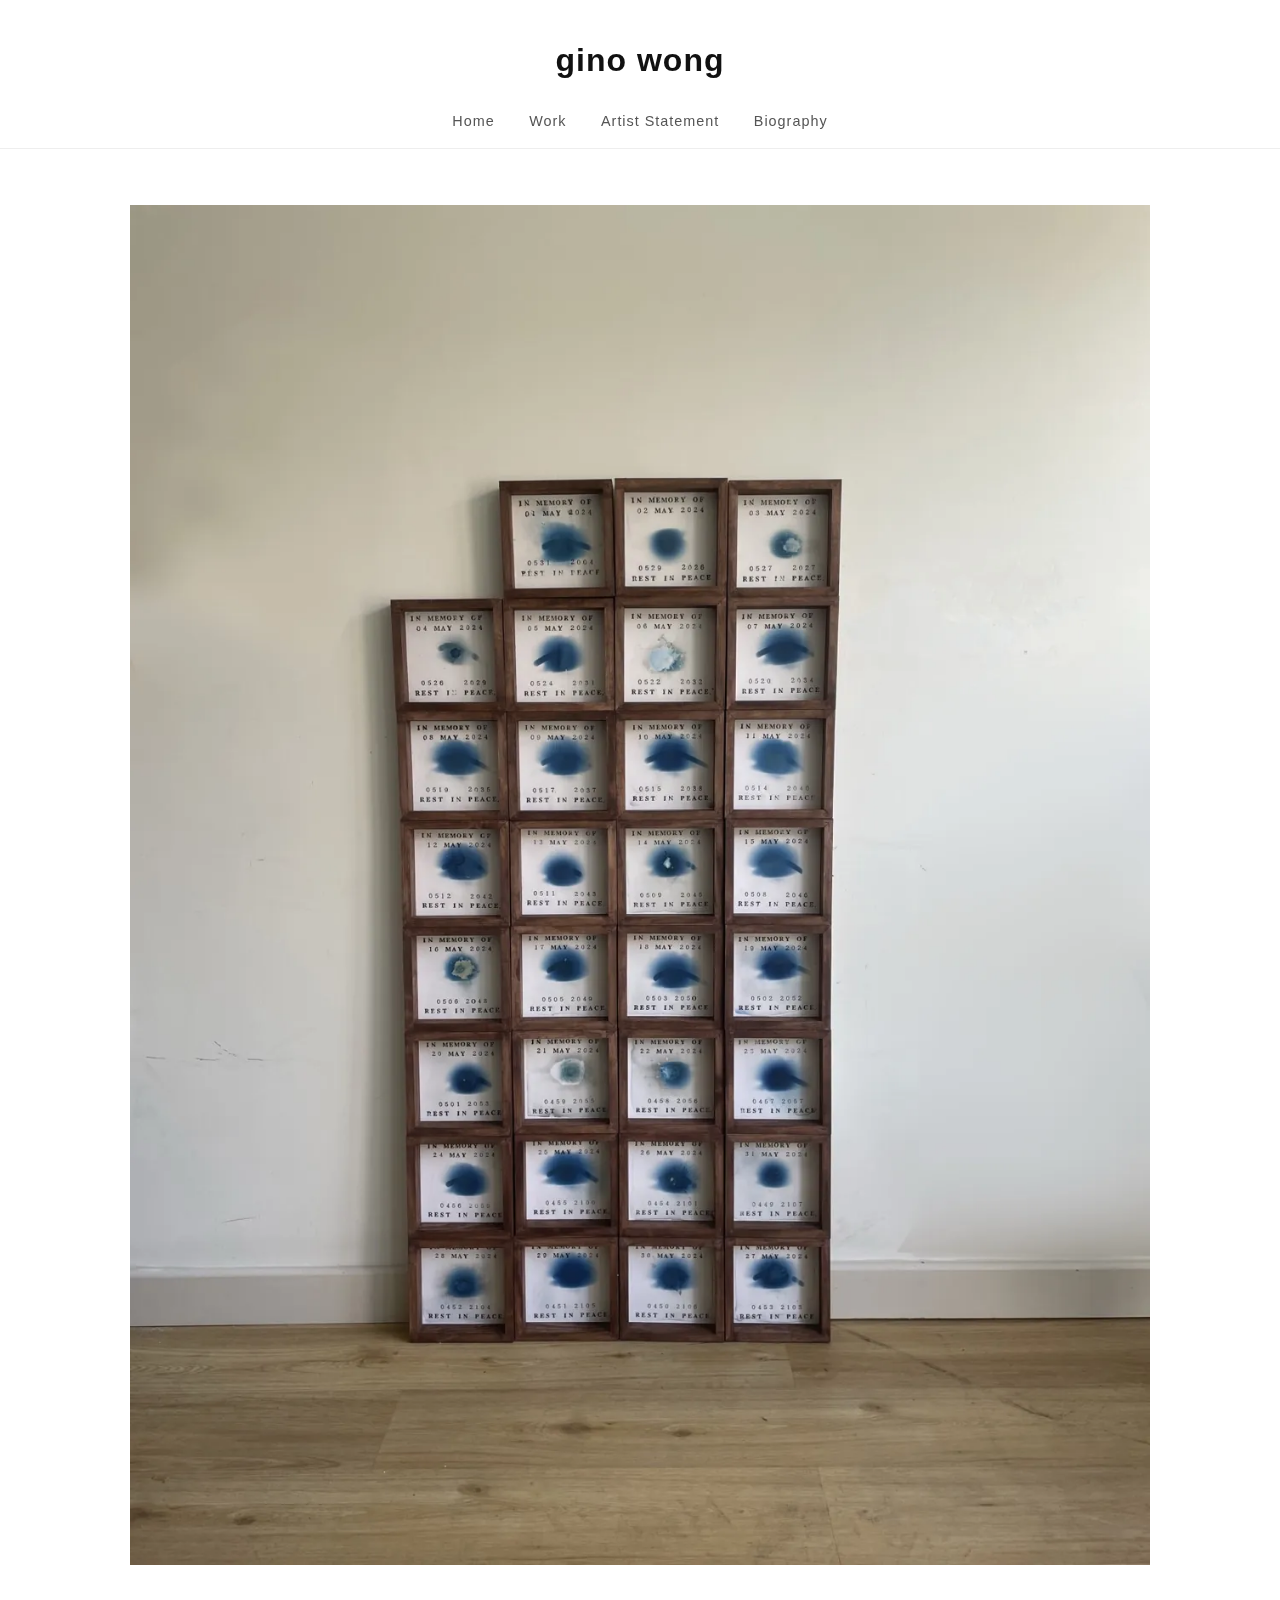
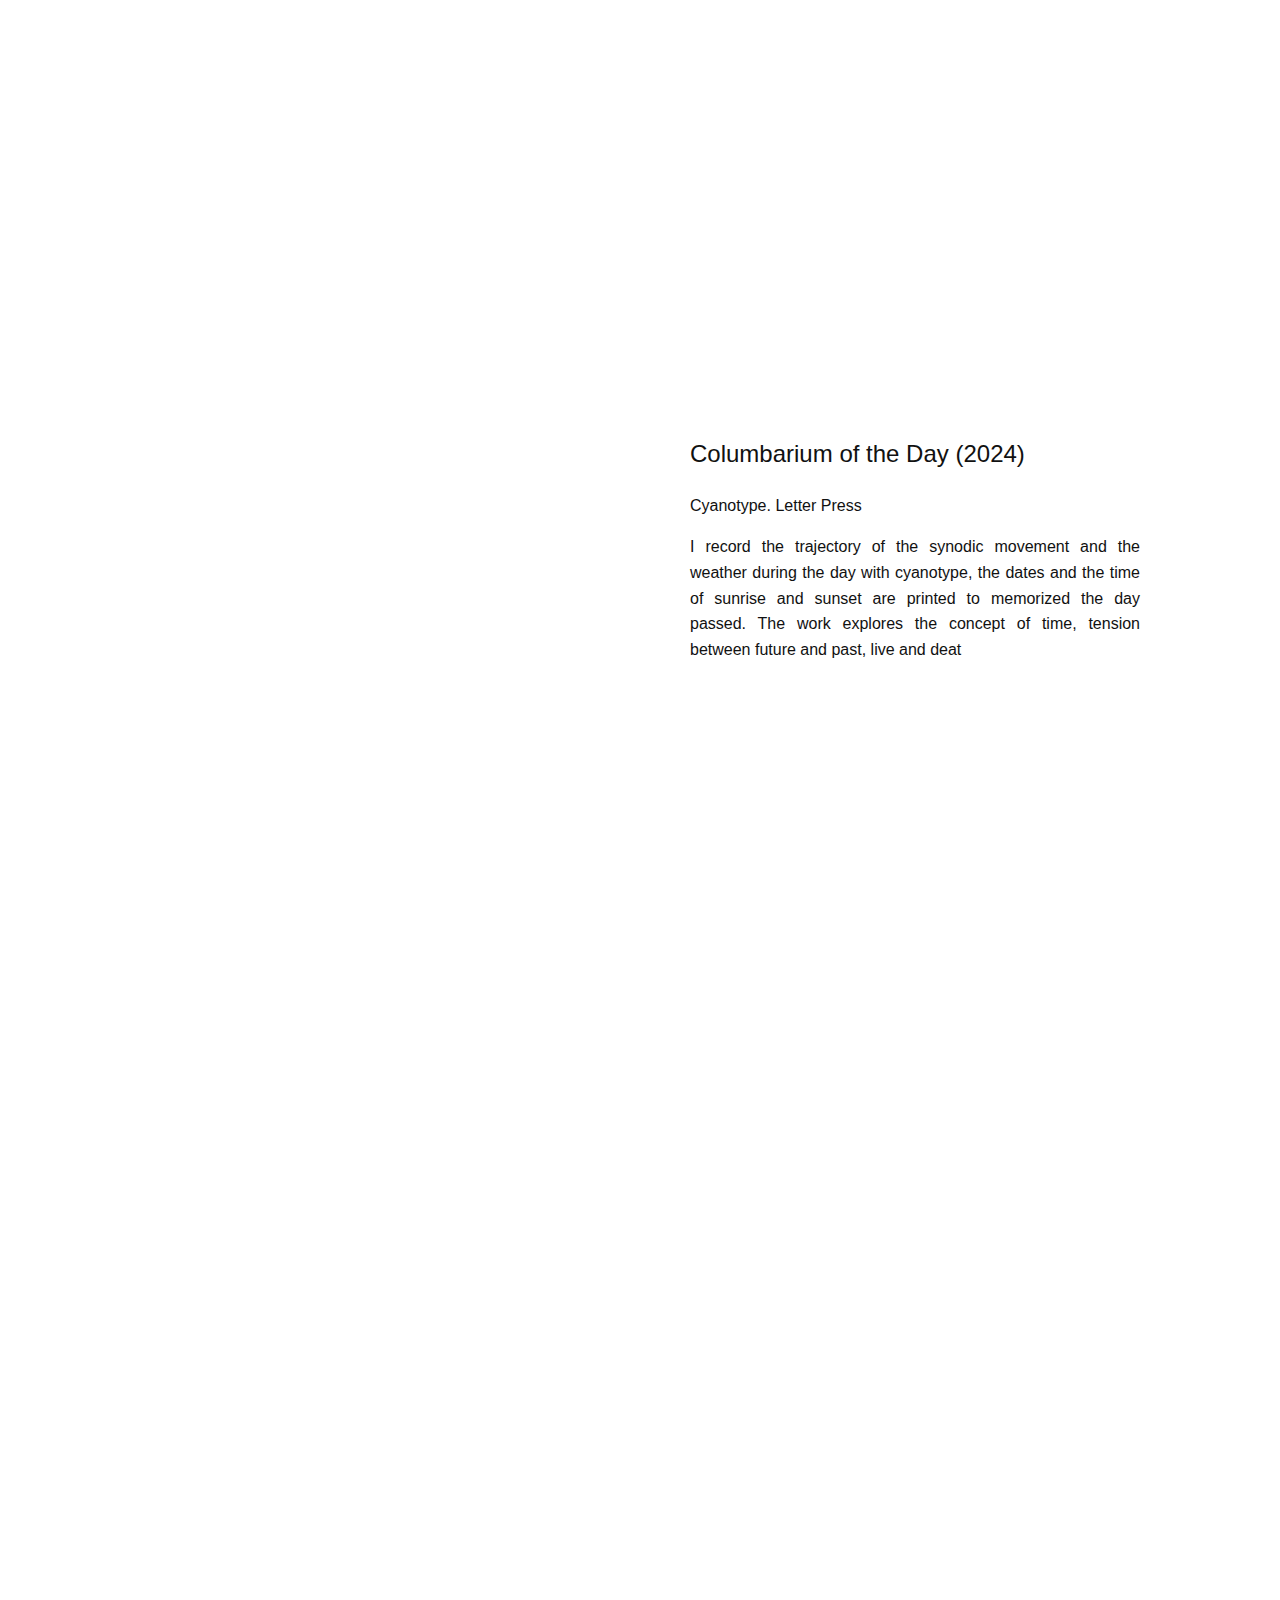
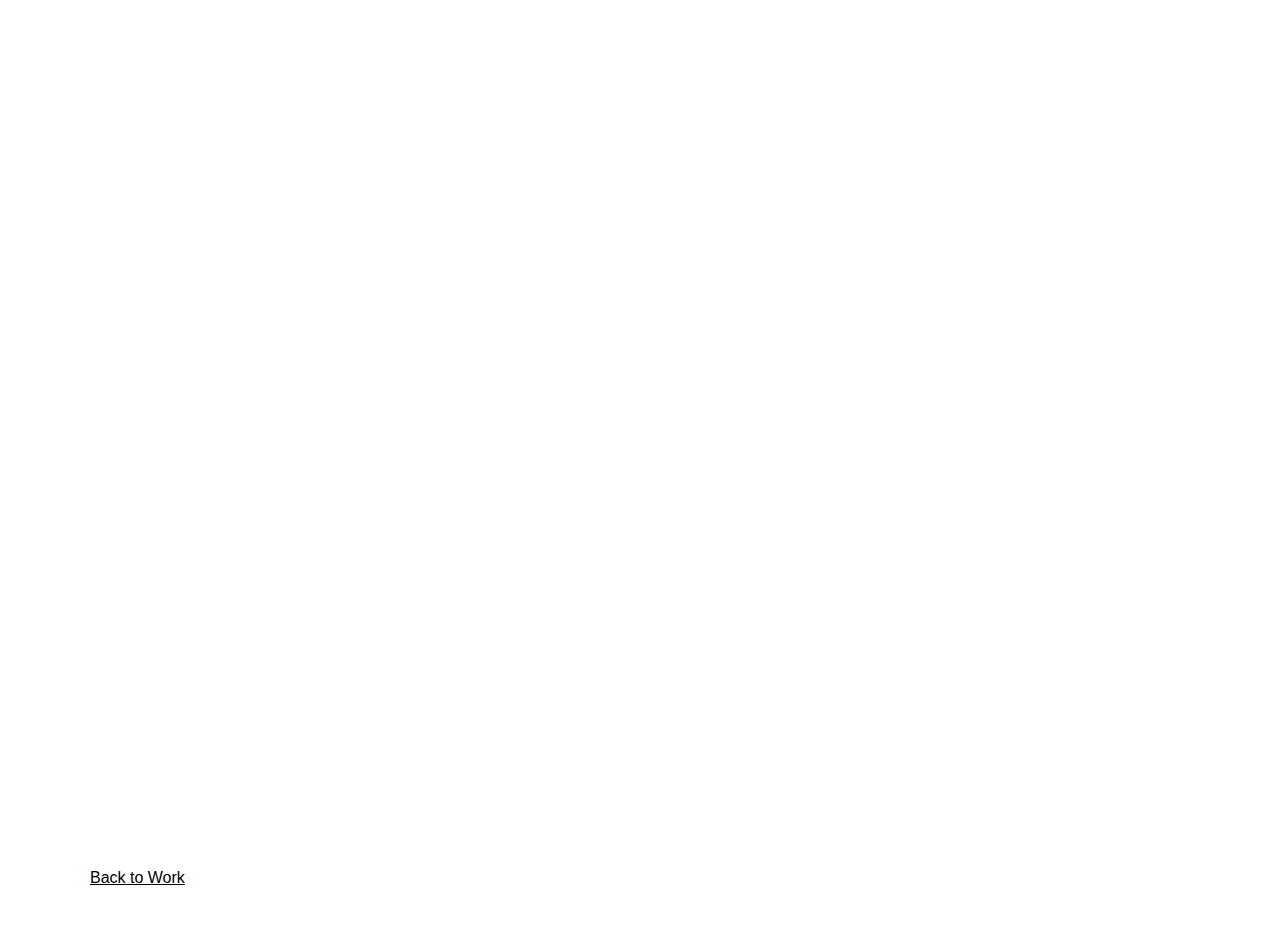
<file: works/projects/p-2022-001-columbarium-of-the-days/index.html>
<!DOCTYPE html>
<html lang="en">
<head>
  <meta charset="UTF-8" />
  <meta name="viewport" content="width=device-width, initial-scale=1.0" />
  <title>Columbarium Of The Days</title>
  <link rel="stylesheet" href="../../../style.css?v=20260129" />
</head>
<body class="columbarium-page">
  <header class="site-header">
    <h1 class="site-title"><a href="../../../index.html" class="site-title-link">Gino Wong</a></h1>
    <nav class="site-nav">
      <a href="../../../index.html" class="nav-link">Home</a>
      <a href="../../../work.html" class="nav-link">Work</a>
      <a href="../../../statement.html" class="nav-link">Artist Statement</a>
      <a href="../../../biography.html" class="nav-link">Biography</a>
    </nav>
  </header>

  <main class="project-main">
    <figure class="project-hero">
      <picture>

        <source srcset="img/hero.webp" type="image/webp">

        <img src="img/hero.jpg" alt="Columbarium Of The Days hero" />

      </picture>
    </figure>
    <section class="col-split">
      <div class="col-feature-grid">
        <picture>

          <source srcset="img/feature/feature-01.webp" type="image/webp">

          <img src="img/feature/feature-01.jpg" alt="Columbarium of the Day feature 01" loading="lazy" decoding="async" />

        </picture>
        <picture>

          <source srcset="img/feature/feature-02.webp" type="image/webp">

          <img src="img/feature/feature-02.jpg" alt="Columbarium of the Day feature 02" loading="lazy" decoding="async" />

        </picture>
        <picture>

          <source srcset="img/feature/feature-03.webp" type="image/webp">

          <img src="img/feature/feature-03.jpg" alt="Columbarium of the Day feature 03" loading="lazy" decoding="async" />

        </picture>
        <picture>

          <source srcset="img/feature/feature-04.webp" type="image/webp">

          <img src="img/feature/feature-04.jpg" alt="Columbarium of the Day feature 04" loading="lazy" decoding="async" />

        </picture>
      </div>
      <div class="col-text">
        <h2>Columbarium of the Day (2024)</h2>
        <p>Cyanotype. Letter Press</p>
        <p>I record the trajectory of the synodic movement and the weather during the day with cyanotype, the dates and the time of sunrise and sunset are printed to memorized the day passed. The work explores the concept of time, tension between future and past, live and deat</p>
      </div>
    </section>

    <section class="col-dates">
      <div class="date-group">
        <div class="date-grid">
        <picture>

          <source srcset="img/dates/2023-05/img-001.webp" type="image/webp">

          <img src="img/dates/2023-05/img-001.jpg" alt="Columbarium of the Day 2023-05 001" loading="lazy" decoding="async" />

        </picture>
        <picture>

          <source srcset="img/dates/2023-05/img-002.webp" type="image/webp">

          <img src="img/dates/2023-05/img-002.jpg" alt="Columbarium of the Day 2023-05 002" loading="lazy" decoding="async" />

        </picture>
        <picture>

          <source srcset="img/dates/2023-05/img-003.webp" type="image/webp">

          <img src="img/dates/2023-05/img-003.jpg" alt="Columbarium of the Day 2023-05 003" loading="lazy" decoding="async" />

        </picture>
        <picture>

          <source srcset="img/dates/2023-05/img-004.webp" type="image/webp">

          <img src="img/dates/2023-05/img-004.jpg" alt="Columbarium of the Day 2023-05 004" loading="lazy" decoding="async" />

        </picture>
        <picture>

          <source srcset="img/dates/2023-05/img-005.webp" type="image/webp">

          <img src="img/dates/2023-05/img-005.jpg" alt="Columbarium of the Day 2023-05 005" loading="lazy" decoding="async" />

        </picture>
        <picture>

          <source srcset="img/dates/2023-05/img-006.webp" type="image/webp">

          <img src="img/dates/2023-05/img-006.jpg" alt="Columbarium of the Day 2023-05 006" loading="lazy" decoding="async" />

        </picture>
        <picture>

          <source srcset="img/dates/2023-05/img-007.webp" type="image/webp">

          <img src="img/dates/2023-05/img-007.jpg" alt="Columbarium of the Day 2023-05 007" loading="lazy" decoding="async" />

        </picture>
        <picture>

          <source srcset="img/dates/2023-05/img-008.webp" type="image/webp">

          <img src="img/dates/2023-05/img-008.jpg" alt="Columbarium of the Day 2023-05 008" loading="lazy" decoding="async" />

        </picture>
        <picture>

          <source srcset="img/dates/2023-05/img-009.webp" type="image/webp">

          <img src="img/dates/2023-05/img-009.jpg" alt="Columbarium of the Day 2023-05 009" loading="lazy" decoding="async" />

        </picture>
        <picture>

          <source srcset="img/dates/2023-05/img-010.webp" type="image/webp">

          <img src="img/dates/2023-05/img-010.jpg" alt="Columbarium of the Day 2023-05 010" loading="lazy" decoding="async" />

        </picture>
        <picture>

          <source srcset="img/dates/2023-05/img-011.webp" type="image/webp">

          <img src="img/dates/2023-05/img-011.jpg" alt="Columbarium of the Day 2023-05 011" loading="lazy" decoding="async" />

        </picture>
        <picture>

          <source srcset="img/dates/2023-05/img-012.webp" type="image/webp">

          <img src="img/dates/2023-05/img-012.jpg" alt="Columbarium of the Day 2023-05 012" loading="lazy" decoding="async" />

        </picture>
        <picture>

          <source srcset="img/dates/2023-05/img-013.webp" type="image/webp">

          <img src="img/dates/2023-05/img-013.jpg" alt="Columbarium of the Day 2023-05 013" loading="lazy" decoding="async" />

        </picture>
        <picture>

          <source srcset="img/dates/2023-05/img-014.webp" type="image/webp">

          <img src="img/dates/2023-05/img-014.jpg" alt="Columbarium of the Day 2023-05 014" loading="lazy" decoding="async" />

        </picture>
        <picture>

          <source srcset="img/dates/2023-05/img-015.webp" type="image/webp">

          <img src="img/dates/2023-05/img-015.jpg" alt="Columbarium of the Day 2023-05 015" loading="lazy" decoding="async" />

        </picture>
        <picture>

          <source srcset="img/dates/2023-05/img-016.webp" type="image/webp">

          <img src="img/dates/2023-05/img-016.jpg" alt="Columbarium of the Day 2023-05 016" loading="lazy" decoding="async" />

        </picture>
        <picture>

          <source srcset="img/dates/2023-05/img-017.webp" type="image/webp">

          <img src="img/dates/2023-05/img-017.jpg" alt="Columbarium of the Day 2023-05 017" loading="lazy" decoding="async" />

        </picture>
        <picture>

          <source srcset="img/dates/2023-05/img-018.webp" type="image/webp">

          <img src="img/dates/2023-05/img-018.jpg" alt="Columbarium of the Day 2023-05 018" loading="lazy" decoding="async" />

        </picture>
        <picture>

          <source srcset="img/dates/2023-05/img-019.webp" type="image/webp">

          <img src="img/dates/2023-05/img-019.jpg" alt="Columbarium of the Day 2023-05 019" loading="lazy" decoding="async" />

        </picture>
        <picture>

          <source srcset="img/dates/2023-05/img-020.webp" type="image/webp">

          <img src="img/dates/2023-05/img-020.jpg" alt="Columbarium of the Day 2023-05 020" loading="lazy" decoding="async" />

        </picture>
        <picture>

          <source srcset="img/dates/2023-05/img-021.webp" type="image/webp">

          <img src="img/dates/2023-05/img-021.jpg" alt="Columbarium of the Day 2023-05 021" loading="lazy" decoding="async" />

        </picture>
        <picture>

          <source srcset="img/dates/2023-05/img-022.webp" type="image/webp">

          <img src="img/dates/2023-05/img-022.jpg" alt="Columbarium of the Day 2023-05 022" loading="lazy" decoding="async" />

        </picture>
        <picture>

          <source srcset="img/dates/2023-05/img-023.webp" type="image/webp">

          <img src="img/dates/2023-05/img-023.jpg" alt="Columbarium of the Day 2023-05 023" loading="lazy" decoding="async" />

        </picture>
        <picture>

          <source srcset="img/dates/2023-05/img-024.webp" type="image/webp">

          <img src="img/dates/2023-05/img-024.jpg" alt="Columbarium of the Day 2023-05 024" loading="lazy" decoding="async" />

        </picture>
        <picture>

          <source srcset="img/dates/2023-05/img-025.webp" type="image/webp">

          <img src="img/dates/2023-05/img-025.jpg" alt="Columbarium of the Day 2023-05 025" loading="lazy" decoding="async" />

        </picture>
        <picture>

          <source srcset="img/dates/2023-05/img-026.webp" type="image/webp">

          <img src="img/dates/2023-05/img-026.jpg" alt="Columbarium of the Day 2023-05 026" loading="lazy" decoding="async" />

        </picture>
        <picture>

          <source srcset="img/dates/2023-05/img-027.webp" type="image/webp">

          <img src="img/dates/2023-05/img-027.jpg" alt="Columbarium of the Day 2023-05 027" loading="lazy" decoding="async" />

        </picture>
        <picture>

          <source srcset="img/dates/2023-05/img-028.webp" type="image/webp">

          <img src="img/dates/2023-05/img-028.jpg" alt="Columbarium of the Day 2023-05 028" loading="lazy" decoding="async" />

        </picture>
        <picture>

          <source srcset="img/dates/2023-05/img-029.webp" type="image/webp">

          <img src="img/dates/2023-05/img-029.jpg" alt="Columbarium of the Day 2023-05 029" loading="lazy" decoding="async" />

        </picture>
        </div>
      </div>
      <div class="date-group">
        <div class="date-grid">
        <picture>

          <source srcset="img/dates/2023-06/img-001.webp" type="image/webp">

          <img src="img/dates/2023-06/img-001.jpg" alt="Columbarium of the Day 2023-06 001" loading="lazy" decoding="async" />

        </picture>
        <picture>

          <source srcset="img/dates/2023-06/img-002.webp" type="image/webp">

          <img src="img/dates/2023-06/img-002.jpg" alt="Columbarium of the Day 2023-06 002" loading="lazy" decoding="async" />

        </picture>
        <picture>

          <source srcset="img/dates/2023-06/img-003.webp" type="image/webp">

          <img src="img/dates/2023-06/img-003.jpg" alt="Columbarium of the Day 2023-06 003" loading="lazy" decoding="async" />

        </picture>
        <picture>

          <source srcset="img/dates/2023-06/img-004.webp" type="image/webp">

          <img src="img/dates/2023-06/img-004.jpg" alt="Columbarium of the Day 2023-06 004" loading="lazy" decoding="async" />

        </picture>
        <picture>

          <source srcset="img/dates/2023-06/img-005.webp" type="image/webp">

          <img src="img/dates/2023-06/img-005.jpg" alt="Columbarium of the Day 2023-06 005" loading="lazy" decoding="async" />

        </picture>
        <picture>

          <source srcset="img/dates/2023-06/img-006.webp" type="image/webp">

          <img src="img/dates/2023-06/img-006.jpg" alt="Columbarium of the Day 2023-06 006" loading="lazy" decoding="async" />

        </picture>
        <picture>

          <source srcset="img/dates/2023-06/img-007.webp" type="image/webp">

          <img src="img/dates/2023-06/img-007.jpg" alt="Columbarium of the Day 2023-06 007" loading="lazy" decoding="async" />

        </picture>
        <picture>

          <source srcset="img/dates/2023-06/img-008.webp" type="image/webp">

          <img src="img/dates/2023-06/img-008.jpg" alt="Columbarium of the Day 2023-06 008" loading="lazy" decoding="async" />

        </picture>
        <picture>

          <source srcset="img/dates/2023-06/img-009.webp" type="image/webp">

          <img src="img/dates/2023-06/img-009.jpg" alt="Columbarium of the Day 2023-06 009" loading="lazy" decoding="async" />

        </picture>
        <picture>

          <source srcset="img/dates/2023-06/img-010.webp" type="image/webp">

          <img src="img/dates/2023-06/img-010.jpg" alt="Columbarium of the Day 2023-06 010" loading="lazy" decoding="async" />

        </picture>
        <picture>

          <source srcset="img/dates/2023-06/img-011.webp" type="image/webp">

          <img src="img/dates/2023-06/img-011.jpg" alt="Columbarium of the Day 2023-06 011" loading="lazy" decoding="async" />

        </picture>
        <picture>

          <source srcset="img/dates/2023-06/img-012.webp" type="image/webp">

          <img src="img/dates/2023-06/img-012.jpg" alt="Columbarium of the Day 2023-06 012" loading="lazy" decoding="async" />

        </picture>
        <picture>

          <source srcset="img/dates/2023-06/img-013.webp" type="image/webp">

          <img src="img/dates/2023-06/img-013.jpg" alt="Columbarium of the Day 2023-06 013" loading="lazy" decoding="async" />

        </picture>
        <picture>

          <source srcset="img/dates/2023-06/img-014.webp" type="image/webp">

          <img src="img/dates/2023-06/img-014.jpg" alt="Columbarium of the Day 2023-06 014" loading="lazy" decoding="async" />

        </picture>
        <picture>

          <source srcset="img/dates/2023-06/img-015.webp" type="image/webp">

          <img src="img/dates/2023-06/img-015.jpg" alt="Columbarium of the Day 2023-06 015" loading="lazy" decoding="async" />

        </picture>
        <picture>

          <source srcset="img/dates/2023-06/img-016.webp" type="image/webp">

          <img src="img/dates/2023-06/img-016.jpg" alt="Columbarium of the Day 2023-06 016" loading="lazy" decoding="async" />

        </picture>
        <picture>

          <source srcset="img/dates/2023-06/img-017.webp" type="image/webp">

          <img src="img/dates/2023-06/img-017.jpg" alt="Columbarium of the Day 2023-06 017" loading="lazy" decoding="async" />

        </picture>
        <picture>

          <source srcset="img/dates/2023-06/img-018.webp" type="image/webp">

          <img src="img/dates/2023-06/img-018.jpg" alt="Columbarium of the Day 2023-06 018" loading="lazy" decoding="async" />

        </picture>
        <picture>

          <source srcset="img/dates/2023-06/img-019.webp" type="image/webp">

          <img src="img/dates/2023-06/img-019.jpg" alt="Columbarium of the Day 2023-06 019" loading="lazy" decoding="async" />

        </picture>
        <picture>

          <source srcset="img/dates/2023-06/img-020.webp" type="image/webp">

          <img src="img/dates/2023-06/img-020.jpg" alt="Columbarium of the Day 2023-06 020" loading="lazy" decoding="async" />

        </picture>
        <picture>

          <source srcset="img/dates/2023-06/img-021.webp" type="image/webp">

          <img src="img/dates/2023-06/img-021.jpg" alt="Columbarium of the Day 2023-06 021" loading="lazy" decoding="async" />

        </picture>
        <picture>

          <source srcset="img/dates/2023-06/img-022.webp" type="image/webp">

          <img src="img/dates/2023-06/img-022.jpg" alt="Columbarium of the Day 2023-06 022" loading="lazy" decoding="async" />

        </picture>
        <picture>

          <source srcset="img/dates/2023-06/img-023.webp" type="image/webp">

          <img src="img/dates/2023-06/img-023.jpg" alt="Columbarium of the Day 2023-06 023" loading="lazy" decoding="async" />

        </picture>
        <picture>

          <source srcset="img/dates/2023-06/img-024.webp" type="image/webp">

          <img src="img/dates/2023-06/img-024.jpg" alt="Columbarium of the Day 2023-06 024" loading="lazy" decoding="async" />

        </picture>
        <picture>

          <source srcset="img/dates/2023-06/img-025.webp" type="image/webp">

          <img src="img/dates/2023-06/img-025.jpg" alt="Columbarium of the Day 2023-06 025" loading="lazy" decoding="async" />

        </picture>
        <picture>

          <source srcset="img/dates/2023-06/img-026.webp" type="image/webp">

          <img src="img/dates/2023-06/img-026.jpg" alt="Columbarium of the Day 2023-06 026" loading="lazy" decoding="async" />

        </picture>
        <picture>

          <source srcset="img/dates/2023-06/img-027.webp" type="image/webp">

          <img src="img/dates/2023-06/img-027.jpg" alt="Columbarium of the Day 2023-06 027" loading="lazy" decoding="async" />

        </picture>
        <picture>

          <source srcset="img/dates/2023-06/img-028.webp" type="image/webp">

          <img src="img/dates/2023-06/img-028.jpg" alt="Columbarium of the Day 2023-06 028" loading="lazy" decoding="async" />

        </picture>
        <picture>

          <source srcset="img/dates/2023-06/img-029.webp" type="image/webp">

          <img src="img/dates/2023-06/img-029.jpg" alt="Columbarium of the Day 2023-06 029" loading="lazy" decoding="async" />

        </picture>
        </div>
      </div>
      <div class="date-group">
        <div class="date-grid">
        <picture>

          <source srcset="img/dates/2023-07/img-001.webp" type="image/webp">

          <img src="img/dates/2023-07/img-001.jpg" alt="Columbarium of the Day 2023-07 001" loading="lazy" decoding="async" />

        </picture>
        <picture>

          <source srcset="img/dates/2023-07/img-002.webp" type="image/webp">

          <img src="img/dates/2023-07/img-002.jpg" alt="Columbarium of the Day 2023-07 002" loading="lazy" decoding="async" />

        </picture>
        <picture>

          <source srcset="img/dates/2023-07/img-003.webp" type="image/webp">

          <img src="img/dates/2023-07/img-003.jpg" alt="Columbarium of the Day 2023-07 003" loading="lazy" decoding="async" />

        </picture>
        <picture>

          <source srcset="img/dates/2023-07/img-004.webp" type="image/webp">

          <img src="img/dates/2023-07/img-004.jpg" alt="Columbarium of the Day 2023-07 004" loading="lazy" decoding="async" />

        </picture>
        <picture>

          <source srcset="img/dates/2023-07/img-005.webp" type="image/webp">

          <img src="img/dates/2023-07/img-005.jpg" alt="Columbarium of the Day 2023-07 005" loading="lazy" decoding="async" />

        </picture>
        <picture>

          <source srcset="img/dates/2023-07/img-006.webp" type="image/webp">

          <img src="img/dates/2023-07/img-006.jpg" alt="Columbarium of the Day 2023-07 006" loading="lazy" decoding="async" />

        </picture>
        <picture>

          <source srcset="img/dates/2023-07/img-007.webp" type="image/webp">

          <img src="img/dates/2023-07/img-007.jpg" alt="Columbarium of the Day 2023-07 007" loading="lazy" decoding="async" />

        </picture>
        <picture>

          <source srcset="img/dates/2023-07/img-008.webp" type="image/webp">

          <img src="img/dates/2023-07/img-008.jpg" alt="Columbarium of the Day 2023-07 008" loading="lazy" decoding="async" />

        </picture>
        <picture>

          <source srcset="img/dates/2023-07/img-009.webp" type="image/webp">

          <img src="img/dates/2023-07/img-009.jpg" alt="Columbarium of the Day 2023-07 009" loading="lazy" decoding="async" />

        </picture>
        <picture>

          <source srcset="img/dates/2023-07/img-010.webp" type="image/webp">

          <img src="img/dates/2023-07/img-010.jpg" alt="Columbarium of the Day 2023-07 010" loading="lazy" decoding="async" />

        </picture>
        <picture>

          <source srcset="img/dates/2023-07/img-011.webp" type="image/webp">

          <img src="img/dates/2023-07/img-011.jpg" alt="Columbarium of the Day 2023-07 011" loading="lazy" decoding="async" />

        </picture>
        <picture>

          <source srcset="img/dates/2023-07/img-012.webp" type="image/webp">

          <img src="img/dates/2023-07/img-012.jpg" alt="Columbarium of the Day 2023-07 012" loading="lazy" decoding="async" />

        </picture>
        <picture>

          <source srcset="img/dates/2023-07/img-013.webp" type="image/webp">

          <img src="img/dates/2023-07/img-013.jpg" alt="Columbarium of the Day 2023-07 013" loading="lazy" decoding="async" />

        </picture>
        <picture>

          <source srcset="img/dates/2023-07/img-014.webp" type="image/webp">

          <img src="img/dates/2023-07/img-014.jpg" alt="Columbarium of the Day 2023-07 014" loading="lazy" decoding="async" />

        </picture>
        <picture>

          <source srcset="img/dates/2023-07/img-015.webp" type="image/webp">

          <img src="img/dates/2023-07/img-015.jpg" alt="Columbarium of the Day 2023-07 015" loading="lazy" decoding="async" />

        </picture>
        <picture>

          <source srcset="img/dates/2023-07/img-016.webp" type="image/webp">

          <img src="img/dates/2023-07/img-016.jpg" alt="Columbarium of the Day 2023-07 016" loading="lazy" decoding="async" />

        </picture>
        <picture>

          <source srcset="img/dates/2023-07/img-017.webp" type="image/webp">

          <img src="img/dates/2023-07/img-017.jpg" alt="Columbarium of the Day 2023-07 017" loading="lazy" decoding="async" />

        </picture>
        <picture>

          <source srcset="img/dates/2023-07/img-018.webp" type="image/webp">

          <img src="img/dates/2023-07/img-018.jpg" alt="Columbarium of the Day 2023-07 018" loading="lazy" decoding="async" />

        </picture>
        <picture>

          <source srcset="img/dates/2023-07/img-019.webp" type="image/webp">

          <img src="img/dates/2023-07/img-019.jpg" alt="Columbarium of the Day 2023-07 019" loading="lazy" decoding="async" />

        </picture>
        <picture>

          <source srcset="img/dates/2023-07/img-020.webp" type="image/webp">

          <img src="img/dates/2023-07/img-020.jpg" alt="Columbarium of the Day 2023-07 020" loading="lazy" decoding="async" />

        </picture>
        <picture>

          <source srcset="img/dates/2023-07/img-021.webp" type="image/webp">

          <img src="img/dates/2023-07/img-021.jpg" alt="Columbarium of the Day 2023-07 021" loading="lazy" decoding="async" />

        </picture>
        <picture>

          <source srcset="img/dates/2023-07/img-022.webp" type="image/webp">

          <img src="img/dates/2023-07/img-022.jpg" alt="Columbarium of the Day 2023-07 022" loading="lazy" decoding="async" />

        </picture>
        <picture>

          <source srcset="img/dates/2023-07/img-023.webp" type="image/webp">

          <img src="img/dates/2023-07/img-023.jpg" alt="Columbarium of the Day 2023-07 023" loading="lazy" decoding="async" />

        </picture>
        <picture>

          <source srcset="img/dates/2023-07/img-024.webp" type="image/webp">

          <img src="img/dates/2023-07/img-024.jpg" alt="Columbarium of the Day 2023-07 024" loading="lazy" decoding="async" />

        </picture>
        <picture>

          <source srcset="img/dates/2023-07/img-025.webp" type="image/webp">

          <img src="img/dates/2023-07/img-025.jpg" alt="Columbarium of the Day 2023-07 025" loading="lazy" decoding="async" />

        </picture>
        <picture>

          <source srcset="img/dates/2023-07/img-026.webp" type="image/webp">

          <img src="img/dates/2023-07/img-026.jpg" alt="Columbarium of the Day 2023-07 026" loading="lazy" decoding="async" />

        </picture>
        <picture>

          <source srcset="img/dates/2023-07/img-027.webp" type="image/webp">

          <img src="img/dates/2023-07/img-027.jpg" alt="Columbarium of the Day 2023-07 027" loading="lazy" decoding="async" />

        </picture>
        <picture>

          <source srcset="img/dates/2023-07/img-028.webp" type="image/webp">

          <img src="img/dates/2023-07/img-028.jpg" alt="Columbarium of the Day 2023-07 028" loading="lazy" decoding="async" />

        </picture>
        <picture>

          <source srcset="img/dates/2023-07/img-029.webp" type="image/webp">

          <img src="img/dates/2023-07/img-029.jpg" alt="Columbarium of the Day 2023-07 029" loading="lazy" decoding="async" />

        </picture>
        <picture>

          <source srcset="img/dates/2023-07/img-030.webp" type="image/webp">

          <img src="img/dates/2023-07/img-030.jpg" alt="Columbarium of the Day 2023-07 030" loading="lazy" decoding="async" />

        </picture>
        </div>
      </div>
    </section>
    <div class="project-back">
      <a href="../../../work.html" class="back-link">Back to Work</a>
    </div>
  </main>
</body>
</html>
</file>
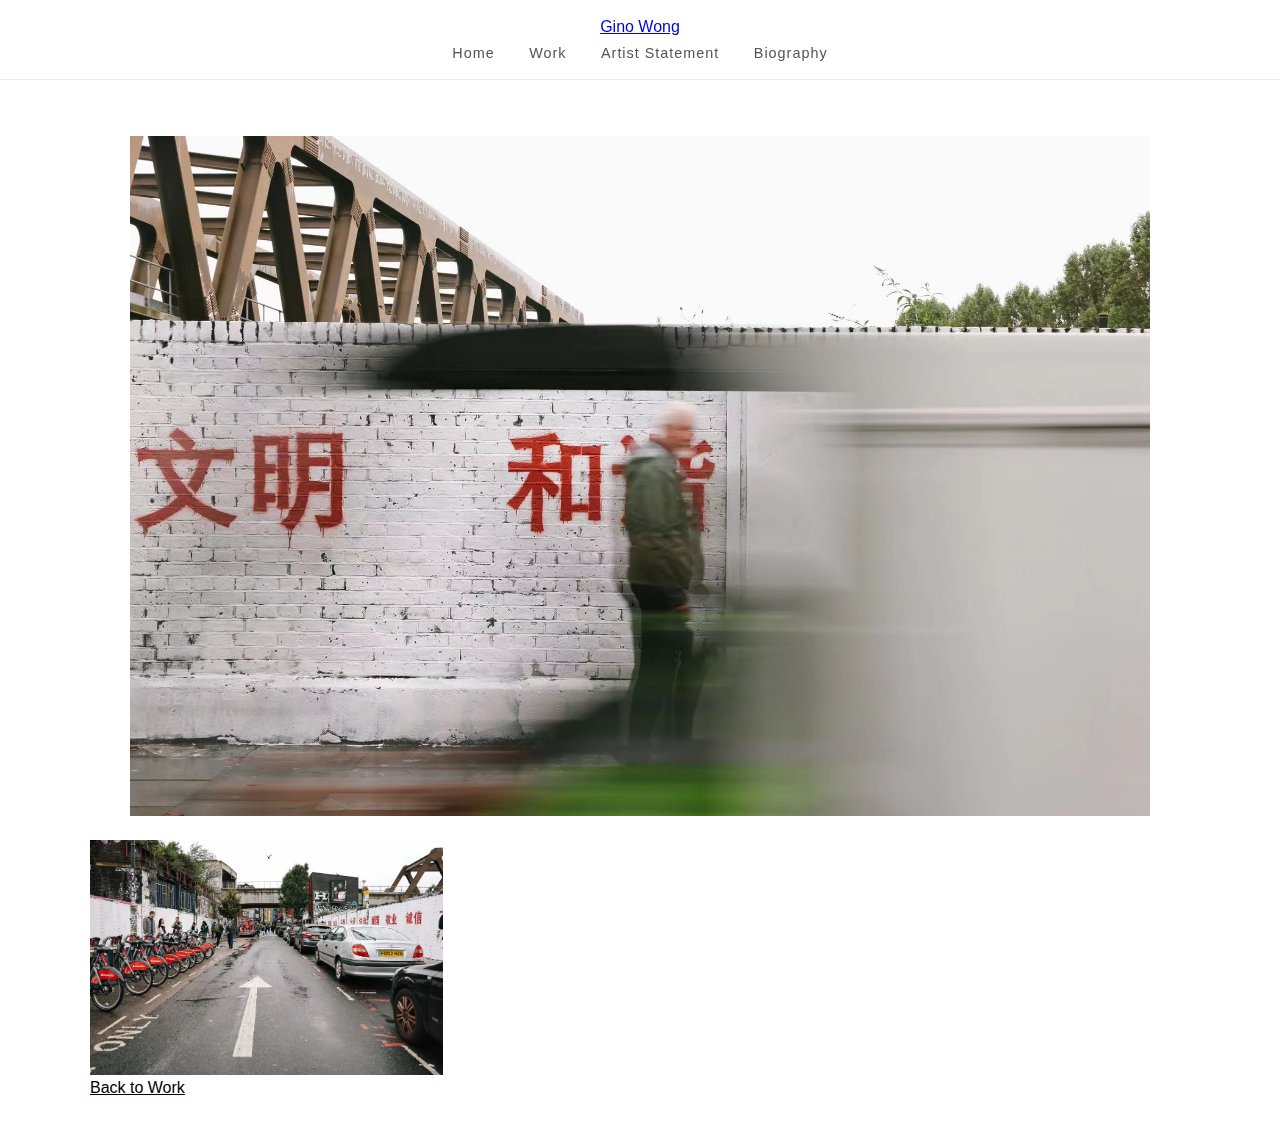
<file: works/projects/p-2023-001-east-london-socialist-value/index.html>
<!DOCTYPE html>
<html lang="en">
<head>
  <meta charset="UTF-8" />
  <meta name="viewport" content="width=device-width, initial-scale=1.0" />
  <title>East London Socialist Value</title>
  <link rel="stylesheet" href="../../../style.css" />
</head>
<body>
  <header class="site-header">
    <div class="site-title-wrapper">
      <a class="site-title" href="../../../index.html">Gino Wong</a>
    </div>
    <nav class="site-nav">
      <a href="../../../index.html" class="nav-link">Home</a>
      <a href="../../../work.html" class="nav-link">Work</a>
      <a href="../../../statement.html" class="nav-link">Artist Statement</a>
      <a href="../../../biography.html" class="nav-link">Biography</a>
    </nav>
  </header>

  <main class="project-main">
    <figure class="project-hero">
      <img src="img/hero.jpg" alt="East London Socialist Value hero" />
    </figure>

    <section class="project-gallery">
      <div class="project-grid">
        <img src="img/01.jpg" alt="East London Socialist Value image 01" />
        <!-- Add more images: 02.jpg, 03.jpg... -->
      </div>
    </section>

    <div class="project-back">
      <a href="../../../work.html" class="back-link">Back to Work</a>
    </div>
  </main>
</body>
</html>
</file>
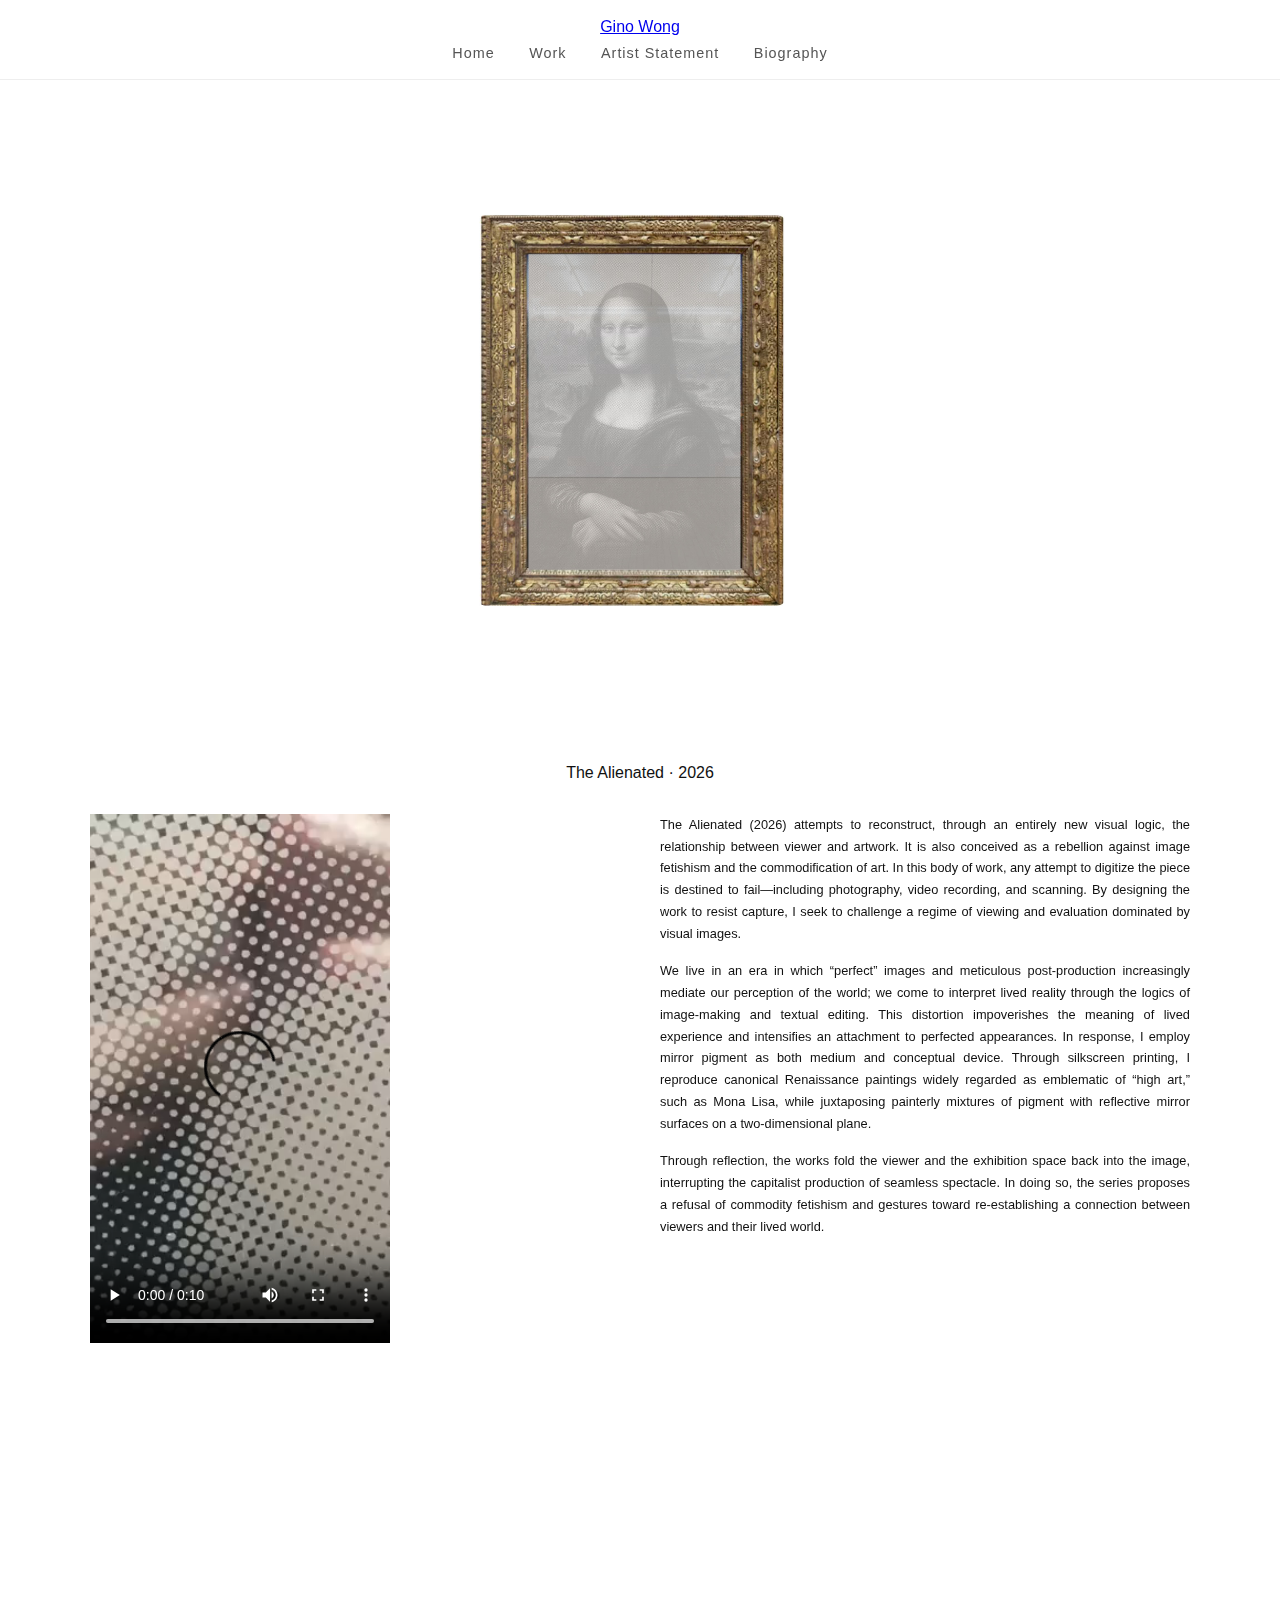
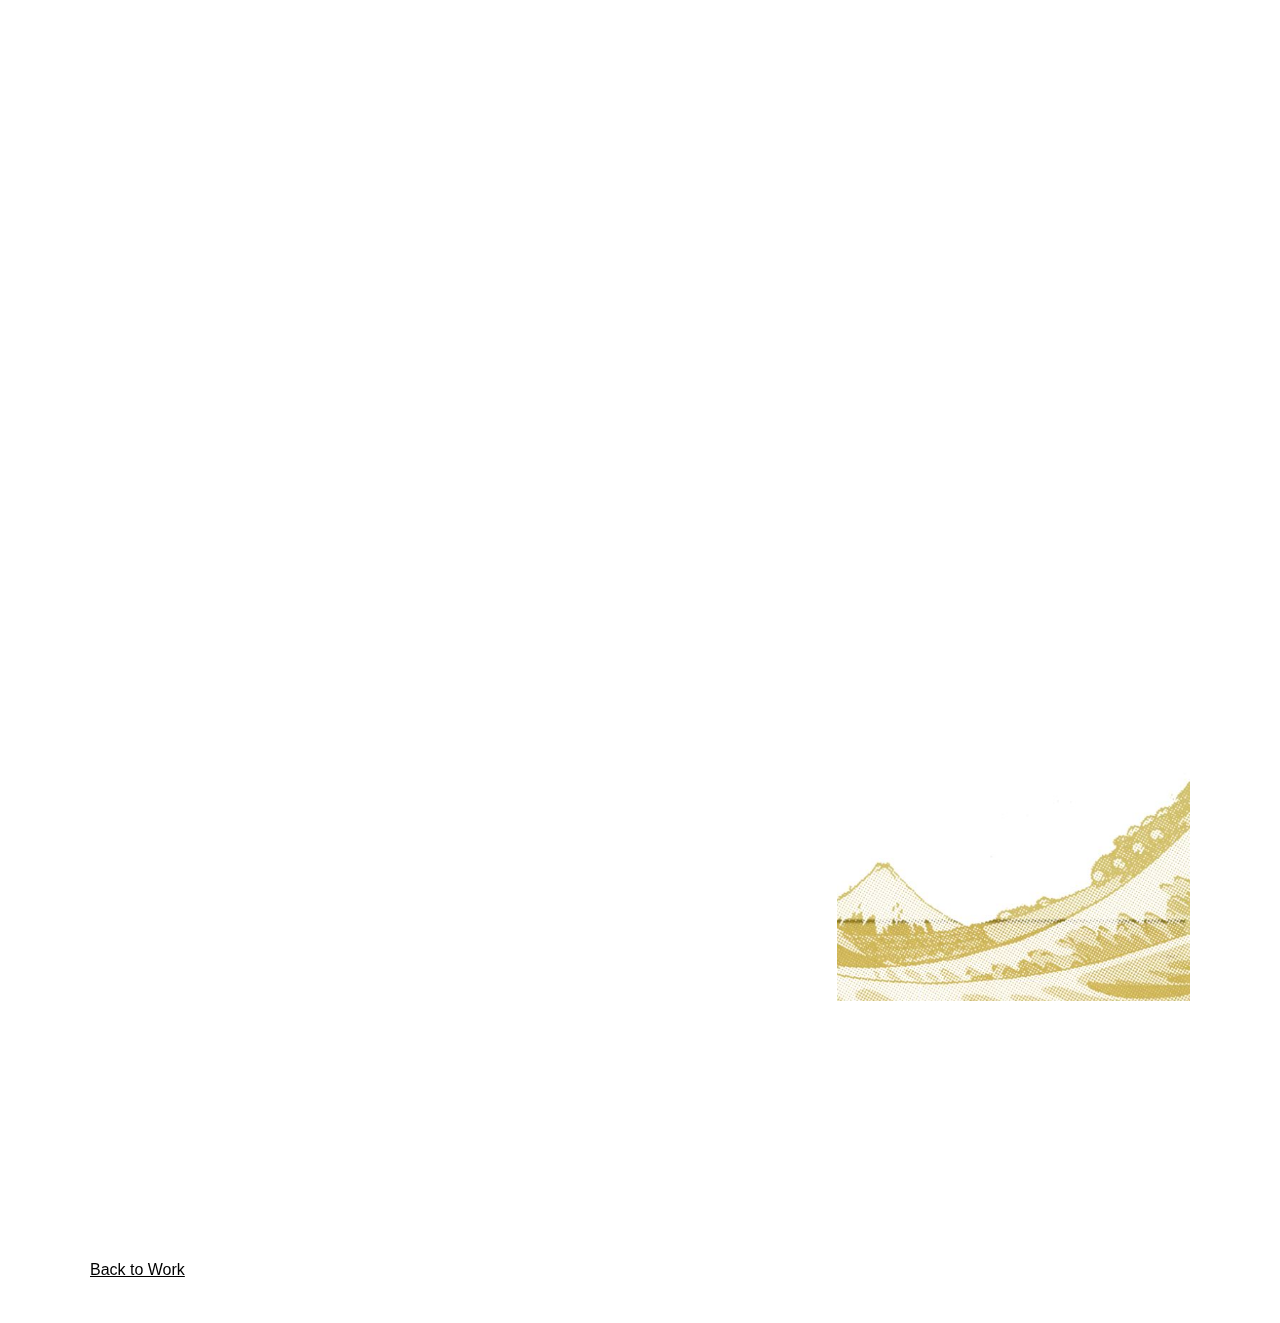
<file: works/projects/p-2024-002-the-alienated/index.html>
<!DOCTYPE html>
<html lang="en">
<head>
  <meta charset="UTF-8" />
  <meta name="viewport" content="width=device-width, initial-scale=1.0" />
  <title>The Alienated</title>
  <link rel="stylesheet" href="../../../style.css" />
</head>
<body class="alienated-page">
  <header class="site-header">
    <div class="site-title-wrapper">
      <a class="site-title" href="../../../index.html">Gino Wong</a>
    </div>
    <nav class="site-nav">
      <a href="../../../index.html" class="nav-link">Home</a>
      <a href="../../../work.html" class="nav-link">Work</a>
      <a href="../../../statement.html" class="nav-link">Artist Statement</a>
      <a href="../../../biography.html" class="nav-link">Biography</a>
    </nav>
  </header>

  <main class="project-main">
    <figure class="project-hero">
      <img src="img/hero.jpg" alt="The Alienated hero" />
    </figure>

    <div class="project-midtitle">The Alienated · 2026</div>

    <section class="project-detail-split">
      <div class="project-detail-media">
        <video src="video/detail.mp4" controls></video>
      </div>
      <div class="project-detail-text">
        <p>The Alienated (2026) attempts to reconstruct, through an entirely new visual logic, the relationship between viewer and artwork. It is also conceived as a rebellion against image fetishism and the commodification of art. In this body of work, any attempt to digitize the piece is destined to fail—including photography, video recording, and scanning. By designing the work to resist capture, I seek to challenge a regime of viewing and evaluation dominated by visual images.</p>
        <p>We live in an era in which “perfect” images and meticulous post-production increasingly mediate our perception of the world; we come to interpret lived reality through the logics of image-making and textual editing. This distortion impoverishes the meaning of lived experience and intensifies an attachment to perfected appearances. In response, I employ mirror pigment as both medium and conceptual device. Through silkscreen printing, I reproduce canonical Renaissance paintings widely regarded as emblematic of “high art,” such as Mona Lisa, while juxtaposing painterly mixtures of pigment with reflective mirror surfaces on a two-dimensional plane.</p>
        <p>Through reflection, the works fold the viewer and the exhibition space back into the image, interrupting the capitalist production of seamless spectacle. In doing so, the series proposes a refusal of commodity fetishism and gestures toward re-establishing a connection between viewers and their lived world.</p>
      </div>
    </section>

    <section class="project-gallery">
      <div class="project-grid">
        <img src="img/001.jpg" alt="The Alienated image 01" loading="lazy" decoding="async" />
        <img src="img/002.jpg" alt="The Alienated image 02" loading="lazy" decoding="async" />
        <img src="img/003.jpg" alt="The Alienated image 03" loading="lazy" decoding="async" />
        <img src="img/004.jpg" alt="The Alienated image 04" loading="lazy" decoding="async" />
        <img src="img/005.jpg" alt="The Alienated image 05" loading="lazy" decoding="async" />
        <img src="img/006.jpg" alt="The Alienated image 06" loading="lazy" decoding="async" />
        <img src="img/007.jpg" alt="The Alienated image 07" loading="lazy" decoding="async" />
        <img src="img/008.jpg" alt="The Alienated image 08" loading="lazy" decoding="async" />
        <img src="img/009.jpg" alt="The Alienated image 09" loading="lazy" decoding="async" />
        <img src="img/011.jpg" alt="The Alienated image 11" loading="lazy" decoding="async" />
        <img src="img/012.JPG" alt="The Alienated image 12" loading="lazy" decoding="async" />
      </div>
    </section>

    <div class="project-back">
      <a href="../../../work.html" class="back-link">Back to Work</a>
    </div>
  </main>
</body>
</html>
</file>
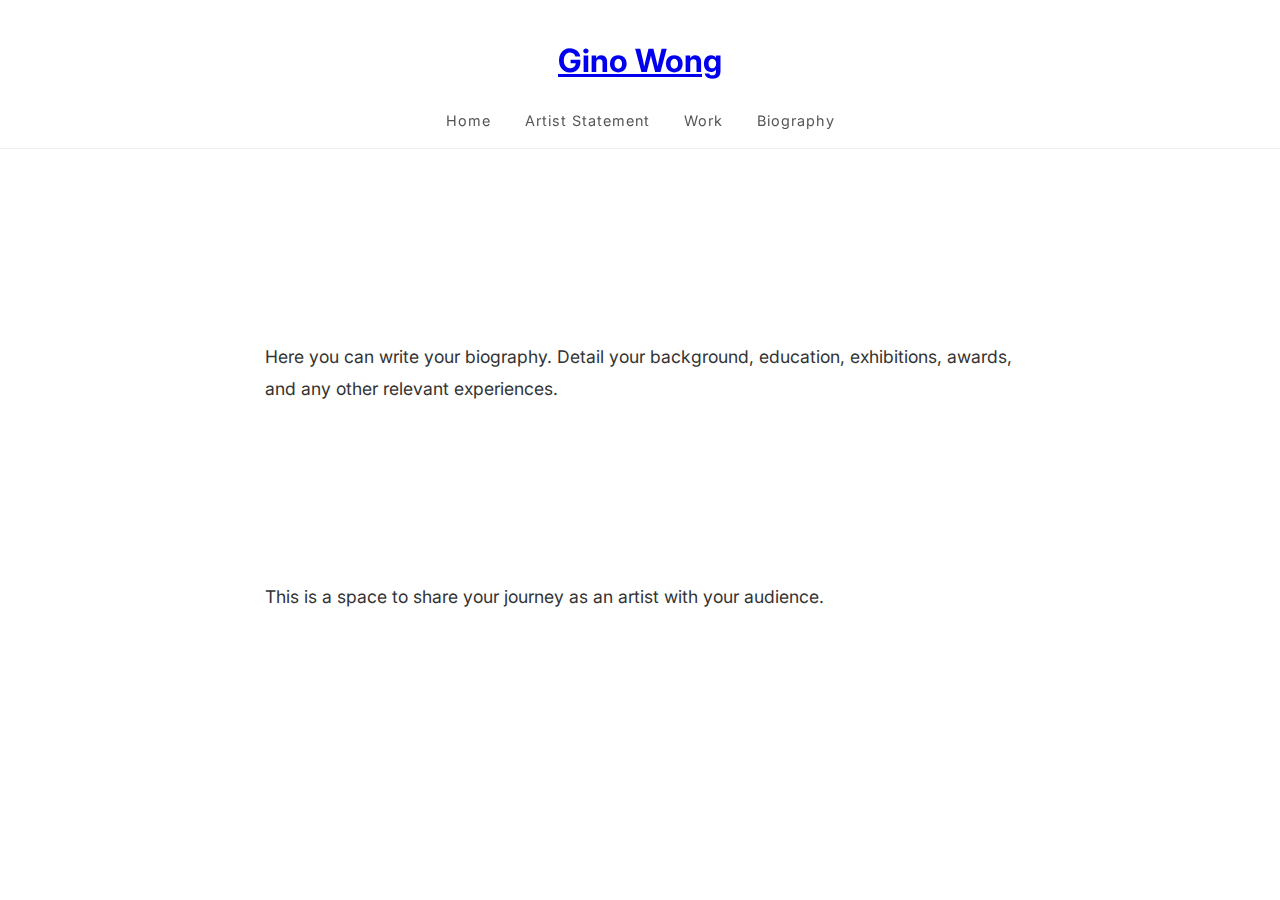
<file: biography.html>
<!DOCTYPE html>
<html lang="en">
<head>
    <meta charset="UTF-8">
    <meta name="viewport" content="width=device-width, initial-scale=1.0">
    <title>Biography | Xuanjun Huang (Gino)</title>
    <link rel="stylesheet" href="style.css">
    <link rel="preconnect" href="https://fonts.googleapis.com">
    <link rel="preconnect" href="https://fonts.gstatic.com" crossorigin>
    <link href="https://fonts.googleapis.com/css2?family=Inter:wght@300;400;500&display=swap" rel="stylesheet">
</head>
<body>
    <header>
        <h1><a href="index.html">Gino Wong</a></h1>
        <nav>
            <a href="index.html">Home</a>
            <a href="statement.html">Artist Statement</a>
            <a href="work.html">Work</a>
            <a href="biography.html">Biography</a>
        </nav>
    </header>

    <main>
        <section class="content-section">
            <h2>Biography</h2>
            <div class="content-text">
                <p>Here you can write your biography. Detail your background, education, exhibitions, awards, and any other relevant experiences.</p>
                <p>This is a space to share your journey as an artist with your audience.</p>
            </div>
        </section>
    </main>

</body>
</html>
</file>
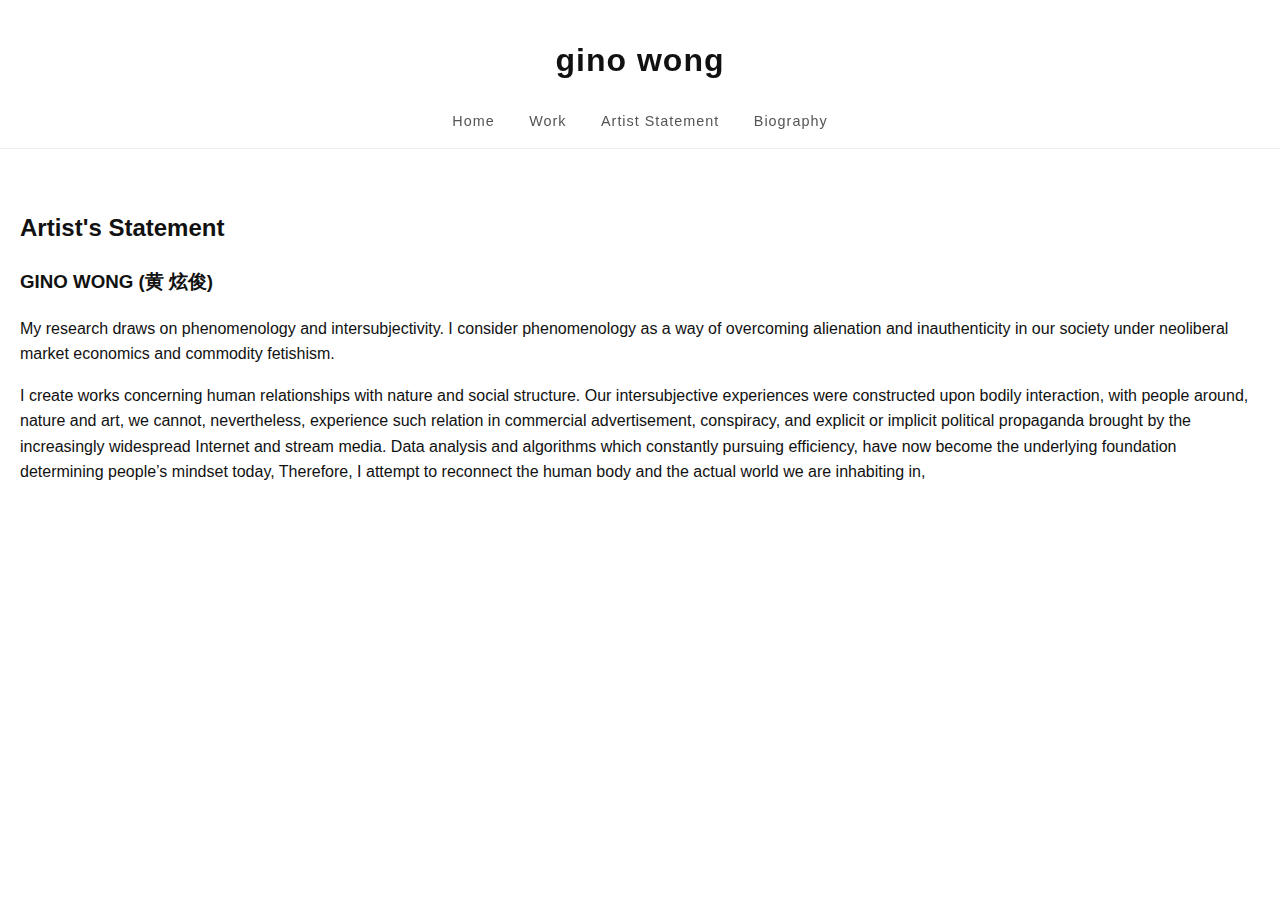
<file: statement.html>
<!DOCTYPE html>
<html lang="en">
<head>
    <meta charset="UTF-8">
    <title>Artist Statement - Gino Wong</title>
    <meta name="viewport" content="width=device-width, initial-scale=1.0">
    <link rel="stylesheet" href="style.css?v=20260129">
</head>
<body>
    <header class="site-header">
        <h1 class="site-title"><a href="index.html" class="site-title-link">Gino Wong</a></h1>
        <nav class="site-nav">
            <a href="index.html" class="nav-link">Home</a>
            <a href="work.html" class="nav-link">Work</a>
            <a href="statement.html" class="nav-link active">Artist Statement</a>
            <a href="biography.html" class="nav-link">Biography</a>
        </nav>
    </header>
    <main>
        <section class="statement-main">
            <h2 class="statement-title">Artist's Statement</h2>
            <h3 class="statement-subtitle">GINO WONG (黄 炫俊)</h3>
            <div class="statement-content">
                <p>
                    My research draws on phenomenology and intersubjectivity. I consider phenomenology as a way of overcoming alienation and inauthenticity in our society under neoliberal market economics and commodity fetishism.
                </p>
               
                    I create works concerning human relationships with nature and social structure. Our intersubjective experiences were constructed upon bodily interaction, with people around, nature and art, we cannot, nevertheless, experience such relation in commercial advertisement, conspiracy, and explicit or implicit political propaganda brought by the increasingly widespread Internet and stream media. Data analysis and algorithms which constantly pursuing efficiency, have now become the underlying foundation determining people’s mindset today, Therefore, I attempt to reconnect the human body and the actual world we are inhabiting in,
                </p>
            </div>
        </section>
    </main>
</body>
</html>
</file>
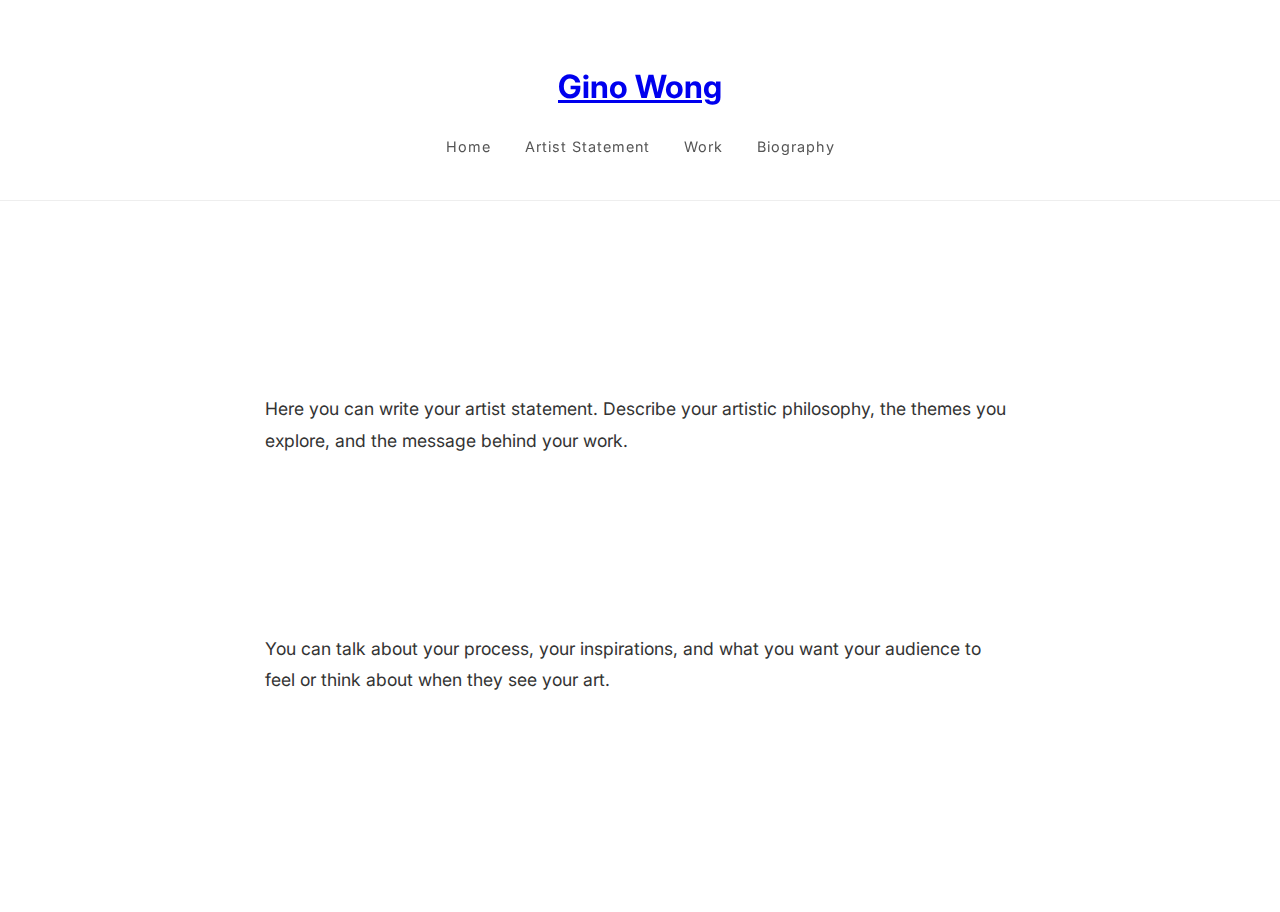
<file: 用所选项目新建的文件夹/statement.html>
<!DOCTYPE html>
<html lang="en">
<head>
    <meta charset="UTF-8">
    <meta name="viewport" content="width=device-width, initial-scale=1.0">
    <title>Artist Statement | Xuanjun Huang (Gino)</title>
    <link rel="stylesheet" href="style.css">
    <link rel="preconnect" href="https://fonts.googleapis.com">
    <link rel="preconnect" href="https://fonts.gstatic.com" crossorigin>
    <link href="https://fonts.googleapis.com/css2?family=Inter:wght@300;400;500&display=swap" rel="stylesheet">
</head>
<body>
    <header>
        <h1><a href="index.html">Gino Wong</a></h1>
        <nav>
            <a href="index.html">Home</a>
            <a href="statement.html">Artist Statement</a>
            <a href="work.html">Work</a>
            <a href="biography.html">Biography</a>
        </nav>
    </header>

    <main>
        <section class="content-section">
            <h2>Artist Statement</h2>
            <div class="content-text">
                <p>Here you can write your artist statement. Describe your artistic philosophy, the themes you explore, and the message behind your work.</p>
                <p>You can talk about your process, your inspirations, and what you want your audience to feel or think about when they see your art.</p>
            </div>
        </section>
    </main>

</body>
</html>
</file>
<file: style.css>
html {
    scroll-behavior: smooth;
}

body {
    margin: 0;
    font-family: 'Inter', 'Helvetica Neue', Arial, sans-serif;
    background-color: #ffffff;
    color: #111;
    line-height: 1.6;
    -webkit-font-smoothing: antialiased;
    -moz-osx-font-smoothing: grayscale;
}

header {
    padding: 14px 20px;
    text-align: center;
    border-bottom: 1px solid #eee;
    position: sticky;
    top: 0;
    background-color: rgba(255, 255, 255, 0.95);
    backdrop-filter: blur(10px);
    z-index: 1000;
}

.header-content h1 {
    font-size: 1.5em;
    font-weight: 400;
    letter-spacing: 4px;
    text-transform: uppercase;
    margin: 0 0 6px 0;
}

nav a {
    color: #555;
    text-decoration: none;
    margin: 0 15px;
    font-size: 0.9em;
    letter-spacing: 1px;
    transition: color 0.3s ease;
}

nav a:hover {
    color: #000;
}

.site-title-link:visited {
    color: inherit;
}

.site-nav .nav-link:visited {
    color: inherit;
}

main {
    padding: 40px 20px;
}

.gallery-grid {
    display: grid;
    grid-template-columns: repeat(3, 1fr);
    gap: 20px;
    max-width: 1400px;
    margin: 0 auto;
}

.project-main {
    max-width: 1100px;
    margin: 0 auto;
}

.project-hero img {
    width: 100%;
    height: auto;
    display: block;
    margin: 0 auto 24px;
}

.project-grid {
    display: grid;
    grid-template-columns: repeat(3, 1fr);
    gap: 20px;
    max-width: 1100px;
    margin: 0 auto;
}

.project-grid img {
    width: 100%;
    height: auto;
    display: block;
}

.columbarium-page .col-split {
    max-width: 1100px;
    margin: 450px auto 300px;
    display: grid;
    grid-template-columns: minmax(0, 1fr) minmax(0, 1fr);
    gap: 100px;
    align-items: start;
}

.columbarium-page .col-feature-grid {
    display: grid;
    grid-template-columns: repeat(2, 200px);
    gap: 40px;
    align-content: start;
}

.columbarium-page .col-feature-grid img {
    width: 200px;
    height: auto;
    display: block;
    object-fit: contain;
}

.columbarium-page .col-text {
    max-width: 450px;
    line-height: 1.6;
    text-align: justify;
}

.columbarium-page .col-text h2 {
    font-weight: 400;
}

.columbarium-page .col-dates {
    max-width: 1100px;
    margin: 0 auto;
}

.columbarium-page .col-dates .date-group {
    margin: 0 0 150px;
}

.columbarium-page .date-grid {
    display: grid;
    grid-template-columns: repeat(10, 1fr);
    gap: 14px;
}

.columbarium-page .date-grid img {
    width: 100%;
    height: auto;
    display: block;
    object-fit: contain;
}

.making-conversation-page .mc-split {
    max-width: 1100px;
    margin: 0 auto;
    display: grid;
    grid-template-columns: minmax(0, 575px) minmax(0, 600px);
    gap: 180px;
    align-items: start;
    justify-content: center;
    transform: translateX(150px);
}

.making-conversation-page .mc-collage {
    position: relative;
    max-width: 575px;
    width: 100%;
    height: 750px;
    margin: 0;
    transform: translateX(-200px);
}

.making-conversation-page .mc-collage img {
    position: absolute;
    display: block;
    width: auto;
    max-width: 250px;
    height: auto;
    object-fit: contain;
    transform: scale(0.8);
    transform-origin: top left;
}

.making-conversation-page .mc-collage .img-1 { width: 240px; top: 10px; left: 0; z-index: 2; }
.making-conversation-page .mc-collage .img-2 { width: 210px; top: 50px; left: 265px; z-index: 3; }
.making-conversation-page .mc-collage .img-3 { width: 250px; top: 175px; left: 55px; z-index: 4; }
.making-conversation-page .mc-collage .img-4 { width: 220px; top: 215px; left: 305px; z-index: 5; }
.making-conversation-page .mc-collage .img-5 { width: 230px; top: 380px; left: 10px; z-index: 3; }
.making-conversation-page .mc-collage .img-6 { width: 200px; top: 420px; left: 270px; z-index: 4; }
.making-conversation-page .mc-collage .img-7 { width: 230px; top: 570px; left: 140px; z-index: 5; }

.making-conversation-page .mc-text {
    max-width: 600px;
    line-height: 1.2;
    white-space: pre-line;
    text-align: left;
}

.making-conversation-page .mc-text p {
    margin: 0 0 12px;
}

.east-london-page .project-hero img {
    width: 100%;
    max-width: 350px;
    height: auto;
    display: block;
    margin: 0 auto 50px;
}

.east-london-page .el-group {
    max-width: 1100px;
    margin: 0 auto 200px;
}

.east-london-page .project-hero {
    margin-bottom: 250px;
}

.east-london-page .el-feature {
    margin-top: 0;
}

.east-london-page .el-feature .el-grid {
    display: grid;
    grid-template-columns: repeat(2, 1fr);
    column-gap: 40px;
    row-gap: 50px;
}

.east-london-page .el-feature .el-row {
    display: grid;
    grid-template-columns: repeat(2, 1fr);
    gap: 40px;
    grid-column: 1 / -1;
}

.east-london-page .el-feature .el-row:nth-child(odd) {
    transform: translateX(-140px);
}

.east-london-page .el-feature .el-row:nth-child(even) {
    transform: translateX(140px);
}

.east-london-page .el-grid4x3 .el-grid {
    display: grid;
    grid-template-columns: repeat(4, 1fr);
    gap: 40px;
}

.east-london-page .el-portrait .el-grid {
    display: grid;
    grid-template-columns: repeat(4, 200px);
    gap: 40px;
    justify-content: center;
}

.east-london-page .el-grid img {
    width: 100%;
    height: auto;
    display: block;
}

.east-london-page .el-description {
    max-width: 600px;
    margin: 350px auto 350px;
    line-height: 1.2;
    text-align: justify;
}

.east-london-page .el-description h2,
.east-london-page .el-description h3 {
    font-weight: 400;
    letter-spacing: 0.5px;
}

.east-london-page .el-description p {
    margin: 0 0 18px;
}

.east-london-page img {
    transform: translateY(150px);
}

.east-london-page .el-portrait .el-grid img {
    width: 200px;
    height: auto;
}

.alienated-page .project-midtitle {
    text-align: center;
    margin: 12px auto 28px;
}

.alienated-page .project-hero img {
    height: 600px;
    width: auto;
    max-width: 100%;
}

.alienated-page .project-detail-split {
    max-width: 1100px;
    margin: 0 auto 32px;
    display: grid;
    grid-template-columns: minmax(0, 1fr) minmax(0, 1fr);
    gap: 40px;
    align-items: start;
}

.alienated-page .project-detail-media,
.alienated-page .project-detail-text {
    max-width: 600px;
}

.alienated-page .project-detail-media video {
    width: 300px;
    max-width: 100%;
    height: auto;
    object-fit: contain;
    display: block;
}

.alienated-page .project-detail-text {
    line-height: 1.7;
    text-align: justify;
    font-size: 0.8em;
}

.alienated-page .project-detail-text p {
    margin: 0 0 16px;
}

.detail-size-override .project-hero img {
    width: 50%;
    height: auto;
    display: block;
    margin: 0 auto;
}

.detail-size-override main img {
    width: 37.5%;
    height: auto;
    display: block;
    margin: 30px auto;
}

.detail-size-override .project-hero img {
    width: 50%;
}

.project-detail {
    max-width: 1100px;
    margin: 0 auto;
}

.project-detail .hero-image {
    width: 35%;
    height: auto;
    display: block;
    margin: 0 auto 24px;
}

.project-detail .project-gallery-solo {
    max-width: 1100px;
    margin: 0 auto 80px;
    display: flex;
    flex-direction: column;
    gap: 22px;
}

.project-detail .project-gallery-solo img {
    width: 35%;
    height: auto;
    display: block;
    margin: 0 auto;
}

.project-detail .project-gallery-grid4 {
    max-width: 616px;
    margin: 24px auto 96px;
    display: grid;
    grid-template-columns: repeat(4, 1fr);
    gap: 14px;
}

.project-detail .project-gallery-grid4 img {
    width: 100%;
    height: auto;
    display: block;
}

.project-detail .back-link,
.back-link {
    color: #000;
}

.project-detail .back-link:hover,
.back-link:hover {
    color: #000;
}

.gallery-item {
    overflow: hidden;
    cursor: pointer;
}

.gallery-item img {
    width: 100%;
    height: auto;
    display: block;
    transition: transform 0.4s ease, filter 0.4s ease;
}

.gallery-item:hover img {
    transform: scale(1.05);
    filter: brightness(0.9);
}

/* Lightbox Styles */
.lightbox {
    display: none;
    position: fixed;
    z-index: 2000;
    left: 0;
    top: 0;
    width: 100%;
    height: 100%;
    background-color: rgba(0, 0, 0, 0.9);
    justify-content: center;
    align-items: center;
}

.lightbox.active {
    display: flex;
}

.lightbox-content {
    max-width: 90%;
    max-height: 90%;
    object-fit: contain;
}

.close-btn {
    position: absolute;
    top: 20px;
    right: 35px;
    color: #fff;
    font-size: 40px;
    font-weight: bold;
    cursor: pointer;
    transition: color 0.3s ease;
}

.close-btn:hover {
    color: #bbb;
}

/* Responsive Design */
@media (max-width: 900px) {
    .gallery-grid {
        grid-template-columns: repeat(2, 1fr);
    }
    .project-grid {
        grid-template-columns: repeat(2, 1fr);
    }
    .columbarium-page .col-split {
        grid-template-columns: 1fr;
        gap: 60px;
    }
    .columbarium-page .col-feature-grid {
        grid-template-columns: repeat(2, minmax(0, 1fr));
    }
    .columbarium-page .col-feature-grid img {
        width: 100%;
        max-width: 200px;
    }
    .columbarium-page .date-grid {
        grid-template-columns: repeat(5, 1fr);
    }
    .making-conversation-page .mc-split {
        grid-template-columns: 1fr;
        gap: 40px;
        transform: none;
    }
    .making-conversation-page .mc-collage {
        max-width: 520px;
        height: 660px;
    }
    .making-conversation-page .mc-collage img {
        max-width: 210px;
    }
    .making-conversation-page .mc-collage .img-1 { width: 200px; top: 5px; left: 0; }
    .making-conversation-page .mc-collage .img-2 { width: 180px; top: 35px; left: 225px; }
    .making-conversation-page .mc-collage .img-3 { width: 210px; top: 150px; left: 40px; }
    .making-conversation-page .mc-collage .img-4 { width: 190px; top: 185px; left: 255px; }
    .making-conversation-page .mc-collage .img-5 { width: 200px; top: 340px; left: 10px; }
    .making-conversation-page .mc-collage .img-6 { width: 180px; top: 380px; left: 230px; }
    .making-conversation-page .mc-collage .img-7 { width: 200px; top: 525px; left: 120px; }
    .east-london-page .el-feature .el-row {
        grid-template-columns: 1fr;
        transform: none;
    }
    .east-london-page .el-grid4x3 .el-grid {
        grid-template-columns: repeat(2, 1fr);
    }
    .east-london-page .el-portrait .el-grid {
        grid-template-columns: repeat(2, 1fr);
    }
    .alienated-page .project-detail-split {
        grid-template-columns: 1fr;
        gap: 24px;
    }
    .alienated-page .project-detail-media,
    .alienated-page .project-detail-text {
        max-width: 100%;
    }
    .detail-size-override .project-hero img {
        width: 100%;
    }
    .detail-size-override main img {
        width: 100%;
    }
    .project-detail .project-gallery-grid4 {
        grid-template-columns: repeat(2, 1fr);
        max-width: 100%;
    }
}

@media (max-width: 600px) {
    header {
        padding: 12px 20px;
    }
    .header-content h1 {
        font-size: 1em;
        letter-spacing: 4px;
        margin: 0 0 5px 0;
    }
    nav a {
        margin: 0 10px;
        font-size: 0.75em;
    }
    main {
        padding: 20px 0;
    }
    .gallery-grid {
        grid-template-columns: 1fr;
        gap: 10px;
        padding: 0 15px;
    }
    .project-grid {
        grid-template-columns: 1fr;
        gap: 10px;
    }
    .columbarium-page .col-feature-grid {
        grid-template-columns: 1fr;
    }
    .columbarium-page .date-grid {
        grid-template-columns: repeat(2, 1fr);
    }
    .making-conversation-page .mc-collage {
        max-width: 420px;
        height: 620px;
    }
    .making-conversation-page .mc-collage img {
        max-width: 170px;
    }
    .east-london-page .el-grid4x3 .el-grid {
        grid-template-columns: 1fr;
    }
    .east-london-page .el-portrait .el-grid {
        grid-template-columns: 1fr;
    }
    .detail-size-override .project-hero img {
        width: 100%;
    }
    .detail-size-override .project-grid img {
        width: 100%;
    }
    .project-detail .project-gallery-grid4 {
        grid-template-columns: 1fr;
        gap: 10px;
        max-width: 100%;
    }
    .project-detail .project-gallery-solo img {
        width: 100%;
    }
}

/* Content Page Styles */
.content-section {
    max-width: 750px;
    margin: 0 auto;
    padding: 15vh 20px 0;
}

.content-section h2 {
    /* The design for statement doesn't have a title */
    display: none;
}

.content-text p {
    font-size: 1.1em;
    color: #333;
    line-height: 1.8;
    margin-bottom: 10.0em;
}

/* CV Section Styling */
.cv-section {
    margin-top: 100px;
}

.cv-section h3 {
    font-weight: 400;
    text-transform: uppercase;
    letter-spacing: 1px;
    font-size: 2.0em;
    margin-bottom: 20px;
}

.cv-item {
    margin-bottom: 25px;
}

.cv-item h4 {
    font-weight: 500;
    font-size: 1.05em;
    margin-bottom: 10px;
}

.cv-item p {
    margin-bottom: 2px;
    line-height: 1.6;
}

/* ===== Home: Recent Projects (single column, no crop) ===== */
.home-section { max-width: 980px; margin: 0 auto; padding: 48px 20px; }
.section-subtitle { font-weight: 400; letter-spacing: 1px; font-size: 1.0em; margin: 0 0 24px 0; text-transform: uppercase; color: #111; }
.selected-works-grid { display: grid; grid-template-columns: 1fr; gap: 36px; margin-top: 24px; justify-items: center; }
.selected-work-card { display: block; text-decoration: none; color: inherit; transition: opacity 0.2s, transform 0.2s; }
.selected-work-card:hover { opacity: 0.95; }
.selected-work-card img { display:block; margin:0 auto; object-fit: contain; background:none; max-width: 760px; width: auto; height: auto; max-height: 560px; }
.selected-work-title { margin-top: 12px; font-size: 0.95em; letter-spacing: 0.5px; font-weight: 400; text-align: center; color: #111; }
.selected-work-year { margin-top: 5px; font-size: 0.85em; letter-spacing: 0.5px; text-align: center; color: #666; }
@media (max-width: 600px) {
  .home-section { padding-left: 8px; padding-right: 8px; }
  .selected-works-grid { gap: 24px; }
  .selected-work-card img { max-width: 98vw; width: 100%; max-height: 420px; }
}
/* ===== Work: list rows (thumb left, text right) ===== */
.work-page .section-title{
  text-decoration: underline;
  text-underline-offset: 6px;
}
.work-page .work-list{
  max-width: 1100px;
  margin: 0 auto;
  padding: 12px 20px 64px;
  display: flex;
  flex-direction: column;
  gap: 56px;
}
.work-page .work-row{
  display: grid;
  grid-template-columns: minmax(260px, 520px) 1fr;
  gap: 250px;
  align-items: center;
  text-decoration: none;
  color: inherit;
}
.work-page .work-thumb{
  width: 100%;
  height: auto;
  max-height: 560px;
  object-fit: contain;
  display: block;
}
.work-page .work-meta{ text-align: left; }
.work-page .work-line{
  font-size: 1.8em;
  font-weight: 400;
  line-height: 1.2;
  text-decoration: underline;
  text-underline-offset: 6px;
}
.work-page .work-year{
  font-size: 1em;
  font-weight: 400;
  color: #111;
}
@media (max-width: 800px){
  .work-page .work-row{
    grid-template-columns: 1fr;
    gap: 18px;
  }
  .work-page .work-meta{ text-align: center; }
  .work-page .work-thumb{ height: 260px; }
}
/* ===== Work: typography override (smaller) ===== */
.work-page .work-line{
  font-size: 1.15em; /* smaller title */
}
.work-page .work-year{
  font-size: 0.9em;  /* smaller year */
}
/* ===== Work: typography override (match Home) ===== */
.work-page .work-line{
  font-size: 0.95em; /* match .selected-work-title */
}
.work-page .work-year{
  font-size: 0.85em; /* match .selected-work-year */
}
/* ===== Header title link override ===== */
.site-header .site-title .site-title-link{
  text-decoration: none !important; /* remove underline */
  color: #111 !important;           /* black */
  font-family: inherit;
  font-weight: inherit;
  letter-spacing: 1px;
  text-transform: none;
}
/* ===== Header title: match nav font + lowercase (do not change size) ===== */
.site-header .site-title .site-title-link{
  font-family: inherit;
  text-transform: lowercase;
}

/* ===== Work page: hide big "Work" title only ===== */
.work-page .section-title{
  display: none;
}
</file>
<file: 用所选项目新建的文件夹/style.css>
html {
    scroll-behavior: smooth;
}

body {
    margin: 0;
    font-family: 'Inter', 'Helvetica Neue', Arial, sans-serif;
    background-color: #ffffff;
    color: #111;
    line-height: 1.6;
    -webkit-font-smoothing: antialiased;
    -moz-osx-font-smoothing: grayscale;
}

header {
    padding: 40px 20px;
    text-align: center;
    border-bottom: 1px solid #eee;
    position: sticky;
    top: 0;
    background-color: rgba(255, 255, 255, 0.95);
    backdrop-filter: blur(10px);
    z-index: 1000;
}

.header-content h1 {
    font-size: 1.5em;
    font-weight: 400;
    letter-spacing: 4px;
    text-transform: uppercase;
    margin: 0 0 15px 0;
}

nav a {
    color: #555;
    text-decoration: none;
    margin: 0 15px;
    font-size: 0.9em;
    letter-spacing: 1px;
    transition: color 0.3s ease;
}

nav a:hover {
    color: #000;
}

main {
    padding: 40px 20px;
}

.gallery-grid {
    display: grid;
    grid-template-columns: repeat(3, 1fr);
    gap: 20px;
    max-width: 1400px;
    margin: 0 auto;
}

.gallery-item {
    overflow: hidden;
    cursor: pointer;
}

.gallery-item img {
    width: 100%;
    height: auto;
    display: block;
    transition: transform 0.4s ease, filter 0.4s ease;
}

.gallery-item:hover img {
    transform: scale(1.05);
    filter: brightness(0.9);
}

/* Lightbox Styles */
.lightbox {
    display: none;
    position: fixed;
    z-index: 2000;
    left: 0;
    top: 0;
    width: 100%;
    height: 100%;
    background-color: rgba(0, 0, 0, 0.9);
    justify-content: center;
    align-items: center;
}

.lightbox.active {
    display: flex;
}

.lightbox-content {
    max-width: 90%;
    max-height: 90%;
    object-fit: contain;
}

.close-btn {
    position: absolute;
    top: 20px;
    right: 35px;
    color: #fff;
    font-size: 40px;
    font-weight: bold;
    cursor: pointer;
    transition: color 0.3s ease;
}

.close-btn:hover {
    color: #bbb;
}

/* Responsive Design */
@media (max-width: 900px) {
    .gallery-grid {
        grid-template-columns: repeat(2, 1fr);
    }
}

@media (max-width: 600px) {
    header {
        padding: 40px 20px;
    }
    .header-content h1 {
        font-size: 1em;
        letter-spacing: 4px;
    }
    nav a {
        margin: 0 10px;
        font-size: 0.75em;
    }
    main {
        padding: 20px 0;
    }
    .gallery-grid {
        grid-template-columns: 1fr;
        gap: 10px;
        padding: 0 15px;
    }
}

/* Content Page Styles */
.content-section {
    max-width: 750px;
    margin: 0 auto;
    padding: 15vh 20px 0;
}

.content-section h2 {
    /* The design for statement doesn't have a title */
    display: none;
}

.content-text p {
    font-size: 1.1em;
    color: #333;
    line-height: 1.8;
    margin-bottom: 10.0em;
}

/* CV Section Styling */
.cv-section {
    margin-top: 100px;
}

.cv-section h3 {
    font-weight: 400;
    text-transform: uppercase;
    letter-spacing: 1px;
    font-size: 2.0em;
    margin-bottom: 20px;
}

.cv-item {
    margin-bottom: 25px;
}

.cv-item h4 {
    font-weight: 500;
    font-size: 1.05em;
    margin-bottom: 10px;
}

.cv-item p {
    margin-bottom: 2px;
    line-height: 1.6;
}
</file>
